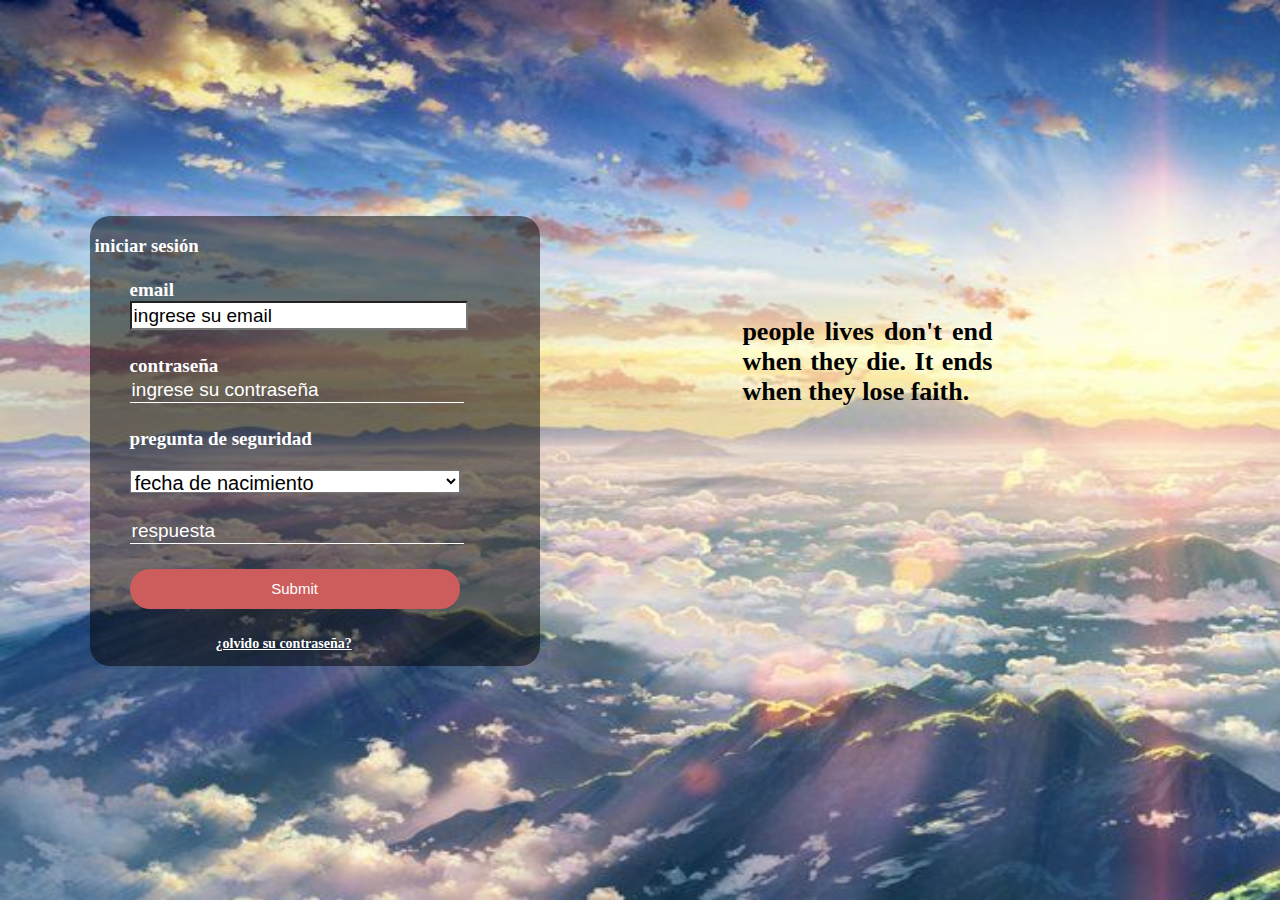
<file: index.html>
<!DOCTYPE html>
<html lang="es">
<head>
    <meta charset="UTF-8">
    <meta http-equiv="X-UA-Compatible" content="IE=edge">
    <meta name="viewport" content="width=device-width, initial-scale=1.0">
    <title>inicio de sesión</title>
    <link rel="stylesheet" href="style.css">
</head>
<body>
   <div class="contenedor">
       <form>
          <h3>iniciar sesión</h3> 
          <p>email</p>
          <input type="email" placeholder="ingrese su email">
          <p>contraseña</p>
          <input type="password" placeholder="ingrese su contraseña">
          <p>pregunta de seguridad</p>
          <select>
              <option>fecha de nacimiento</option>
              <option>¿donde vive?</option>
              <option>nombre de su mascota</option>
          </select>
          <input type="text" placeholder="respuesta">
          <input type="submit" placeholder="ingresar">
          <br>
          <a href="#">¿olvido su contraseña?</a>
       </form>
   </div> 
   <div class="frase">
       <h1>people lives don't end when they die. It ends when they lose faith.</h1>
   </div>
</body>
</html>
</file>
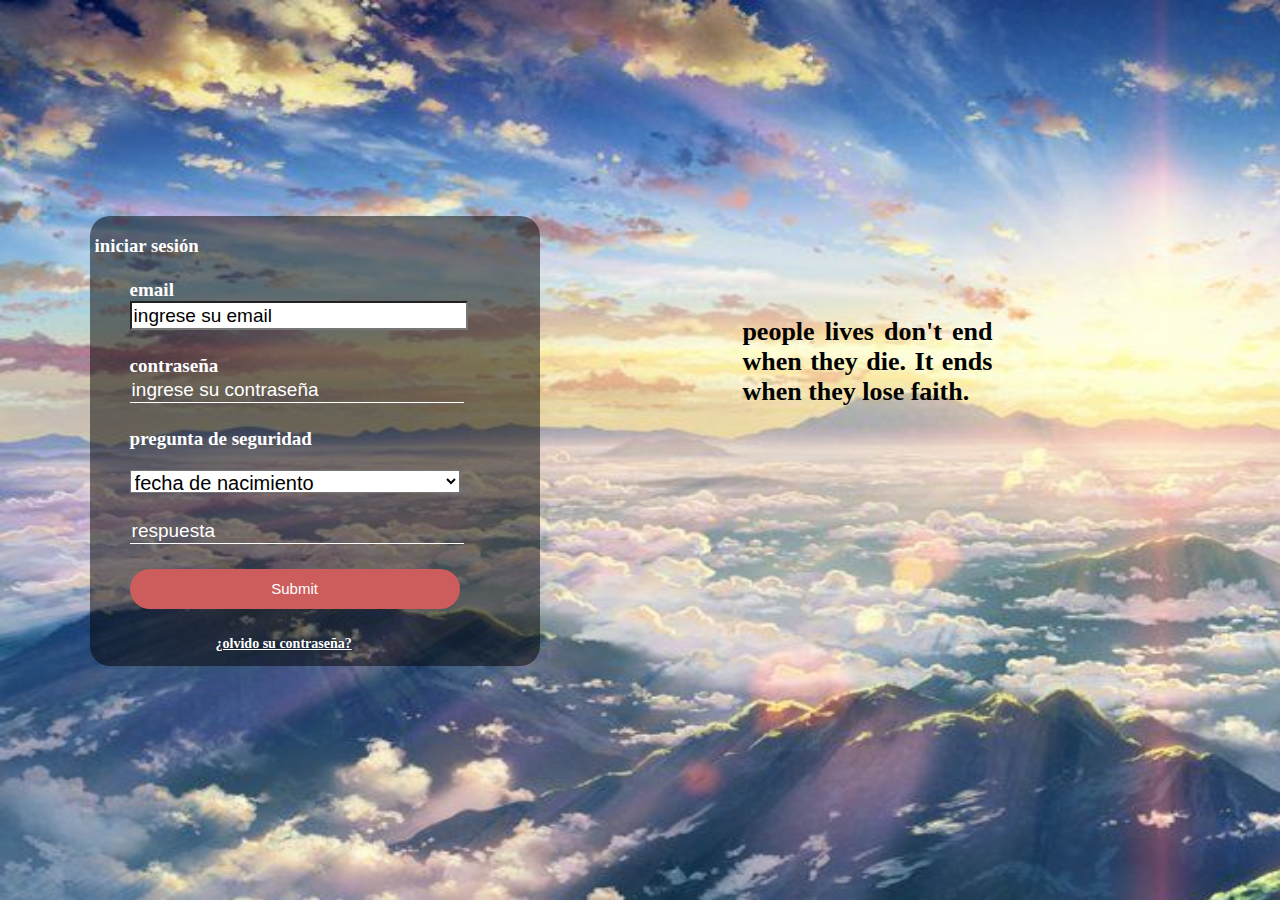
<file: login.html>
<!DOCTYPE html>
<html lang="es">
<head>
    <meta charset="UTF-8">
    <title>inicio de sesión</title>
    <link rel="stylesheet" href="login.css">
</head>
<body>
   <div class="contenedor">
       <form>
          <h3>iniciar sesión</h3> 
          <p>email</p>
          <input type="email" placeholder="ingrese su email">
          <p>contraseña</p>
          <input type="password" placeholder="ingrese su contraseña">
          <p>pregunta de seguridad</p>
          <select>
              <option>fecha de nacimiento</option>
              <option>¿donde vive?</option>
              <option>nombre de su mascota</option>
          </select>
          <input type="text" placeholder="respuesta">
          <input type="submit" placeholder="ingresar">
          <br>
          <a href="#">¿olvido su contraseña?</a>
       </form>
   </div> 
   <div class="frase">
       <h1>people lives don't end when they die. It ends when they lose faith.</h1>
   </div>
</body>
</html>
</file>
<file: style.css>
body {
     margin: 0;
     padding: 0;
     background: url('paisaje.jpeg');
     
     background-size: 120vw 200vh;
     background-repeat: no-repeat;
 }
 
 .contenedor {
     position: absolute;
     top: 12%;
     left: 5%;
     transform: (-50, -50);
     width: auto;
     height: 500px;
     box-sizing: border-box;
     background-color: rgba(0,0,0, .5);
     border-radius: 20px;
 }

 h3 {
     margin-bottom: 2px;
     margin-left: 5px;
     padding: 0 0 20px;
     font-weight: bold;
     color: #fff;
 }
 
 p {
    margin: 0; 
    margin-left: 5px;
    padding: 0;
    font-weight: bold;
    color: #fff;
 }
 
 input, select {
     background-color: #fff;
     margin-bottom: 25px;
     margin-left: 5px;
     width: 250px;
     outline: none;   
     color: white;  
 }
 
 input[type=text], input[type=password] {
     border: none;
     border-bottom: 1px solid #fff;
     background-color: transparent;
 }
 
 input[type=email] {
     color: #000;
 }
 
 input[type=email]::placeholder {
  color: #000;
 }
 
 ::placeholder {
     color: #fff;
 }
 
 select {
     color: #000;
     margin-top: 20px;
     padding: 10px, 0;
     font-size: 16px;
 }
 
 input[type=submit] {
     border: none;
     height: 40px;
     outline: none;
     color: #fff;
     font-size: 15px;
     background-color: indianred;
     cursor: pointer;
     border-radius: 20px;
     
 }
 
 input[type=submit]:hover {
   background-color: dimgrey;  
   color: #000;
 }
 
 a {
     color: #fff;
     font-weight: bold;
     font-size: 14px;
     text-decoration: underline;
     margin-left: 18%;
 }
 
 
 @media(max-width: 318px) {
     .contenedor {
     top: 19%;
     left: 0;
      display: flex;
     }
     .frase {
         font-size: 8px;
     }
 }
    
 @media(min-width: 319px) {
     body {
         background-size: 120vw 220vh;
     }
     
     .contenedor {
     top: 23%;
     left: 0;
     width: 310px;
     height: 420px; 
     }
     .frase {
         font-size: 9px;
     }
 }
 
  @media(min-width: 374px) {
     .contenedor {
     top: 25%;
     left: 3%;
     width: 310px;
     height: 420px; 
     }
     .frase {
         font-size: 9px;
     }
 }
 
  @media(min-width: 434px) {
     .contenedor {
     left: 3.5%;
     width: 330px;
     }
     .frase {
         font-size: 10px;
     }
 }
 
  @media(min-width: 450px) {
     .contenedor {
     top: 25%;
     left: 4%;
     display: flex;
     width: 316px;
     height: 410px; 
     }
     
     .frase {
         font-size: 11px;
     }
 }
 
 @media(min-width: 600px) {
      body {
          background-size: 120vw 566vh;
      }
      
     .contenedor {
     top: 30%;
     left: 4%;
     display: flex;
     width: 316px;
     height: 410px; 
     }
     .frase {
       
     }
 }
 
  @media(min-width: 767px) {
      body {
        background-size: 120vw 200vh;  
      }
     .contenedor {
     top: 9%;
     left: 7%;
     display: flex;
     width: 310px;
     height: 420px; 
     }
     .frase {
         position: absolute;
         top: 170px;
         left: 56%;
         width: 250px;
         text-align: justify;
         font-size: 13px;
     }     
 }
 
 @media(min-width: 970px) {
     .contenedor {
     top: 24%;
     left: 7%;
     display: flex;
     width: 450px;
     height: 450px; 
     }
     
     input, select {
     margin-bottom: 25px;
     margin-left: 40px;
     width: 330px;
     height: 23px;
     font-size: 20px;
     }  
      
      p {
          margin-left: 40px;
          font-size: 19px;
      }   
      
      a {
          margin-left: 28%;
      } 
      
      ::placeholder {
          font-size: 19px;
      }
       
     .frase {
         position: absolute;
         top: 300px;
         left: 58%;
         width: 250px;
         text-align: justify;
         font-size: 13px;
     }     
 }
</file>
<file: login.css>
body {
     margin: 0;
     padding: 0;
     background: url('paisaje.jpeg');
     
     background-size: 120vw 200vh;
     background-repeat: no-repeat;
 }
 
 .contenedor {
     position: absolute;
     top: 12%;
     left: 5%;
     transform: (-50, -50);
     width: auto;
     height: 500px;
     box-sizing: border-box;
     background-color: rgba(0,0,0, .5);
     border-radius: 20px;
 }

 h3 {
     margin-bottom: 2px;
     margin-left: 5px;
     padding: 0 0 20px;
     font-weight: bold;
     color: #fff;
 }
 
 p {
    margin: 0; 
    margin-left: 5px;
    padding: 0;
    font-weight: bold;
    color: #fff;
 }
 
 input, select {
     background-color: #fff;
     margin-bottom: 25px;
     margin-left: 5px;
     width: 250px;
     outline: none;   
     color: white;  
 }
 
 input[type=text], input[type=password] {
     border: none;
     border-bottom: 1px solid #fff;
     background-color: transparent;
 }
 
 input[type=email] {
     color: #000;
 }
 
 input[type=email]::placeholder {
  color: #000;
 }
 
 ::placeholder {
     color: #fff;
 }
 
 select {
     color: #000;
     margin-top: 20px;
     padding: 10px, 0;
     font-size: 16px;
 }
 
 input[type=submit] {
     border: none;
     height: 40px;
     outline: none;
     color: #fff;
     font-size: 15px;
     background-color: indianred;
     cursor: pointer;
     border-radius: 20px;
     
 }
 
 input[type=submit]:hover {
   background-color: dimgrey;  
   color: #000;
 }
 
 a {
     color: #fff;
     font-weight: bold;
     font-size: 14px;
     text-decoration: underline;
     margin-left: 18%;
 }
 
 
 @media(max-width: 318px) {
     .contenedor {
     top: 19%;
     left: 0;
      display: flex;
     }
     .frase {
         font-size: 8px;
     }
 }
    
 @media(min-width: 319px) {
     body {
         background-size: 120vw 220vh;
     }
     
     .contenedor {
     top: 23%;
     left: 0;
     width: 310px;
     height: 420px; 
     }
     .frase {
         font-size: 9px;
     }
 }
 
  @media(min-width: 374px) {
     .contenedor {
     top: 25%;
     left: 3%;
     width: 310px;
     height: 420px; 
     }
     .frase {
         font-size: 9px;
     }
 }
 
  @media(min-width: 434px) {
     .contenedor {
     left: 3.5%;
     width: 330px;
     }
     .frase {
         font-size: 10px;
     }
 }
 
  @media(min-width: 450px) {
     .contenedor {
     top: 25%;
     left: 4%;
     display: flex;
     width: 316px;
     height: 410px; 
     }
     
     .frase {
         font-size: 11px;
     }
 }
 
 @media(min-width: 600px) {
      body {
          background-size: 120vw 566vh;
      }
      
     .contenedor {
     top: 30%;
     left: 4%;
     display: flex;
     width: 316px;
     height: 410px; 
     }
     .frase {
       
     }
 }
 
  @media(min-width: 767px) {
      body {
        background-size: 120vw 200vh;  
      }
     .contenedor {
     top: 9%;
     left: 7%;
     display: flex;
     width: 310px;
     height: 420px; 
     }
     .frase {
         position: absolute;
         top: 170px;
         left: 56%;
         width: 250px;
         text-align: justify;
         font-size: 13px;
     }     
 }
 
 @media(min-width: 970px) {
     .contenedor {
     top: 24%;
     left: 7%;
     display: flex;
     width: 450px;
     height: 450px; 
     }
     
     input, select {
     margin-bottom: 25px;
     margin-left: 40px;
     width: 330px;
     height: 23px;
     font-size: 20px;
     }  
      
      p {
          margin-left: 40px;
          font-size: 19px;
      }   
      
      a {
          margin-left: 28%;
      } 
      
      ::placeholder {
          font-size: 19px;
      }
       
     .frase {
         position: absolute;
         top: 300px;
         left: 58%;
         width: 250px;
         text-align: justify;
         font-size: 13px;
     }     
 }
</file>
